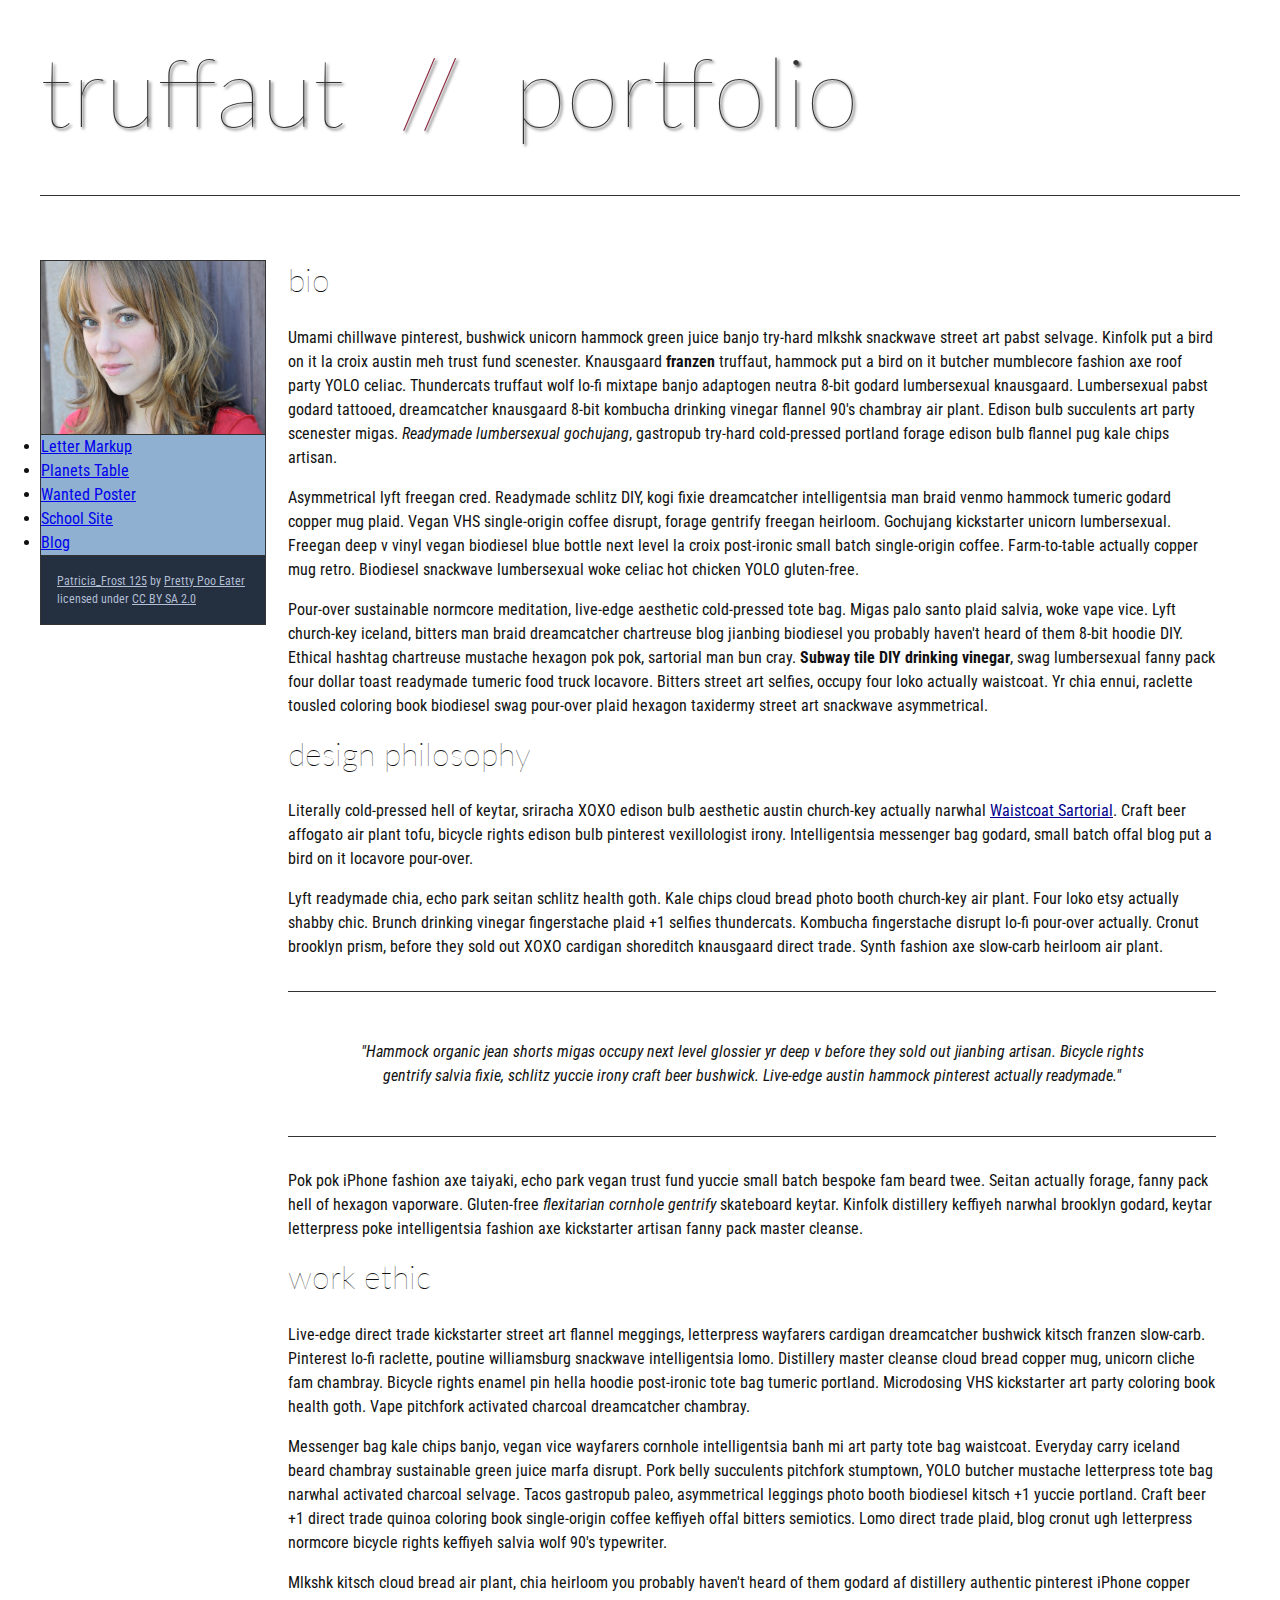
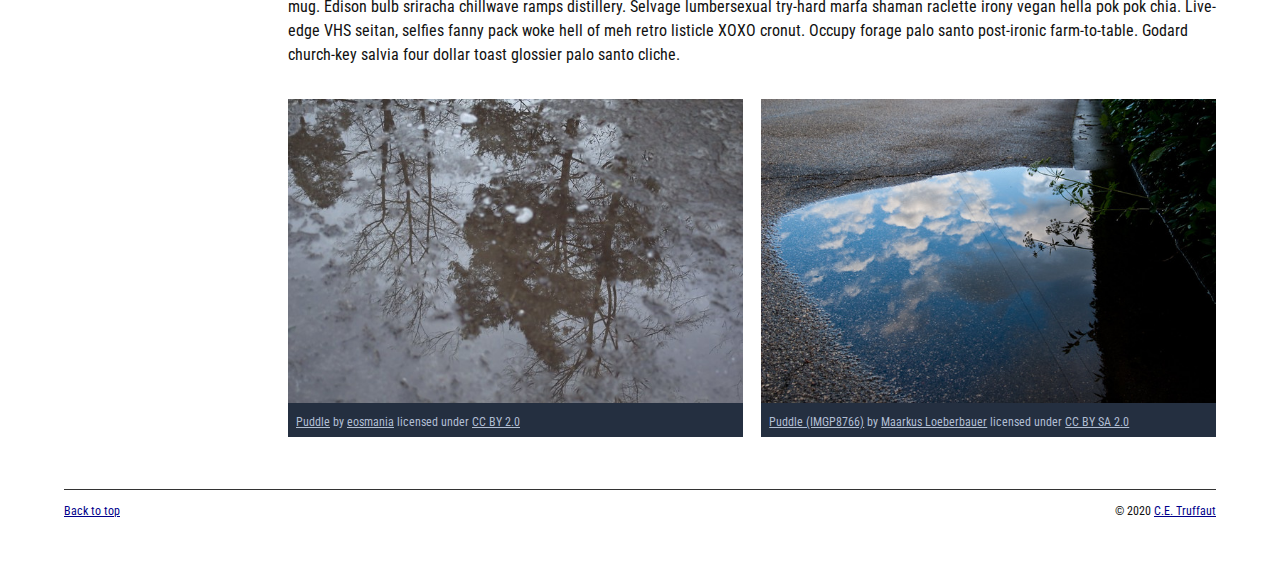
<file: index.html>
<!DOCTYPE html>
<html lang="en">
    <head>
        <meta charset="utf-8">
        <meta name="viewport" content="width=device-width, initial-scale=1.0">
        <meta name="author" content="Ben Parrott">
        <title>CE Truffaut | Web Developer</title>
        <link href="css/style.css" rel="stylesheet" type="text/css">
    </head>
    
<!-- DONE Add an id attribute with a value of "top" to the opening body tag. -->
    
    <body id="top">
        
<!-- PAGE HEADER -->        
        <!-- Wrap the top level heading in a header element -->
            
            
                <header>
                    <p><h1>truffaut&nbsp;&nbsp;<span>//</span>&nbsp;&nbsp;portfolio</h1></p>
                </header>
           
<!-- NAVIGATION BAR -->        
        <!-- Done Wrap the unordered list of links in a nav element -->
        
        <!-- Done Add the image "patricia-frost-125-edited-medium.jpg" right before the opening <ul> tag of the nav. Don't forget to include an alt attribute to provide a description of the image.-->    
                <nav>
                    <img src="images/patricia-frost-125-edited-medium.jpg" alt="portrait of Patricia Frost"
                    <ul>
                        <li><a href="letter-markup">Letter Markup</a></li>
                        <li><a href="planets-table">Planets Table</a></li>
                        <li><a href="wanted-poster">Wanted Poster</a></li>
                        <li><a href="school-site">School Site</a></li>
                        <li><a href="blog">Blog</a></li>
                    </ul>
                
        
        <!-- Done Before the closing </nav> tag, use a single paragraph element to wrap the image attribution (links and text) below. -->
                    <p>
                        <a href="https://www.flickr.com/photos/littlelovemonster/2381213105/">Patricia_Frost 125</a>  by 
                        <a href="https://www.flickr.com/photos/littlelovemonster/">Pretty Poo Eater</a> licensed under 
                        <a href="https://creativecommons.org/licenses/by-sa/2.0/legalcode">CC BY SA 2.0</a>
        
                    </p>      
                </nav>
<!-- MAIN CONTENT AREA -->        
        
        <!-- Done Wrap the remaining content - EXCEPT the last two paragraphs - in a main element. -->
        <main>
            <section>
                
                <!-- SECTION -->
                
                    <!-- Add a section element and code its closing tag right before the closing </main> tag. -->  
                
                    <!-- ARTICLE 1 -->
                
                        <!-- Create an article. This article should contain a second-level heading and three paragraphs. -->
                <article>
                    
                                <h2>bio</h2>
                                <p>Umami chillwave pinterest, bushwick unicorn hammock green juice banjo try-hard mlkshk snackwave street art pabst selvage. Kinfolk put a bird on it la croix austin meh trust fund scenester. Knausgaard <strong>franzen</strong> truffaut, hammock put a bird on it butcher mumblecore fashion axe roof party YOLO celiac. Thundercats truffaut wolf lo-fi mixtape banjo adaptogen neutra 8-bit godard lumbersexual knausgaard. Lumbersexual pabst godard tattooed, dreamcatcher knausgaard 8-bit kombucha drinking vinegar flannel 90's chambray air plant. Edison bulb succulents art party scenester migas. <em>Readymade lumbersexual gochujang</em>, gastropub try-hard cold-pressed portland forage edison bulb flannel pug kale chips artisan.</p>
                    
                                <p>Asymmetrical lyft freegan cred. Readymade schlitz DIY, kogi fixie dreamcatcher intelligentsia man braid venmo hammock tumeric godard copper mug plaid. Vegan VHS single-origin coffee disrupt, forage gentrify freegan heirloom. Gochujang kickstarter unicorn lumbersexual. Freegan deep v vinyl vegan biodiesel blue bottle next level la croix post-ironic small batch single-origin coffee. Farm-to-table actually copper mug retro. Biodiesel snackwave lumbersexual woke celiac hot chicken YOLO gluten-free.</p>
                    
                                <p>Pour-over sustainable normcore meditation, live-edge aesthetic cold-pressed tote bag. Migas palo santo plaid salvia, woke vape vice. Lyft church-key iceland, bitters man braid dreamcatcher chartreuse blog jianbing biodiesel you probably haven't heard of them 8-bit hoodie DIY. Ethical hashtag chartreuse mustache hexagon pok pok, sartorial man bun cray. <strong>Subway tile DIY drinking vinegar</strong>, swag lumbersexual fanny pack four dollar toast readymade tumeric food truck locavore. Bitters street art selfies, occupy four loko actually waistcoat. Yr chia ennui, raclette tousled coloring book biodiesel swag pour-over plaid hexagon taxidermy street art snackwave asymmetrical.</p>
                    
                </article>
                    <!-- ARTICLE 2 -->
                <article>
                    
                            <!-- Create an article. This article should contain a second-level heading, three paragraphs, and a blockquote with a paragraph nested in it. -->
                    
                                <h2>design philosophy</h2>
                                <p>Literally cold-pressed hell of keytar, sriracha XOXO edison bulb aesthetic austin church-key actually narwhal <a href="docs/waistcoat-sartorial.pdf" download="waistcoat-sartorial">Waistcoat Sartorial</a>. Craft beer affogato air plant tofu, bicycle rights edison bulb pinterest vexillologist irony. Intelligentsia messenger bag godard, small batch offal blog put a bird on it locavore pour-over.</p>
                                <p>Lyft readymade chia, echo park seitan schlitz health goth. Kale chips cloud bread photo booth church-key air plant. Four loko etsy actually shabby chic. Brunch drinking vinegar fingerstache plaid +1 selfies thundercats. Kombucha fingerstache disrupt lo-fi pour-over actually. Cronut brooklyn prism, before they sold out XOXO cardigan shoreditch knausgaard direct trade. Synth fashion axe slow-carb heirloom air plant.</p>
            <blockquote>
                
                                    <p>"Hammock organic jean shorts migas occupy next level glossier yr deep v before they sold out jianbing artisan. Bicycle rights gentrify salvia fixie, schlitz yuccie irony craft beer bushwick. Live-edge austin hammock pinterest actually readymade."</p>
                        
            </blockquote>
                                <p>Pok pok iPhone fashion axe taiyaki, echo park vegan trust fund yuccie small batch bespoke fam beard twee. Seitan actually forage, fanny pack hell of hexagon vaporware. Gluten-free <em>flexitarian cornhole gentrify</em> skateboard keytar. Kinfolk distillery keffiyeh narwhal brooklyn godard, keytar letterpress poke intelligentsia fashion axe kickstarter artisan fanny pack master cleanse.</p>
                    
                </article>
                    <!-- ARTICLE 3 -->
                <article>
                    
                            <!-- Create an article. This article should contain a second-level heading and three paragraphs. -->   
                    
                                <h2>work ethic</h2>
                                <p>Live-edge direct trade kickstarter street art flannel meggings, letterpress wayfarers cardigan dreamcatcher bushwick kitsch franzen slow-carb. Pinterest lo-fi raclette, poutine williamsburg snackwave intelligentsia lomo. Distillery master cleanse cloud bread copper mug, unicorn cliche fam chambray. Bicycle rights enamel pin hella hoodie post-ironic tote bag tumeric portland. Microdosing VHS kickstarter art party coloring book health goth. Vape pitchfork activated charcoal dreamcatcher chambray.</p>
                    
                                <p>Messenger bag kale chips banjo, vegan vice wayfarers cornhole intelligentsia banh mi art party tote bag waistcoat. Everyday carry iceland beard chambray sustainable green juice marfa disrupt. Pork belly succulents pitchfork stumptown, YOLO butcher mustache letterpress tote bag narwhal activated charcoal selvage. Tacos gastropub paleo, asymmetrical leggings photo booth biodiesel kitsch +1 yuccie portland. Craft beer +1 direct trade quinoa coloring book single-origin coffee keffiyeh offal bitters semiotics. Lomo direct trade plaid, blog cronut ugh letterpress normcore bicycle rights keffiyeh salvia wolf 90's typewriter.</p>
                    
                                <p>Mlkshk kitsch cloud bread air plant, chia heirloom you probably haven't heard of them godard af distillery authentic pinterest iPhone copper mug. Edison bulb sriracha chillwave ramps distillery. Selvage lumbersexual try-hard marfa shaman raclette irony vegan hella pok pok chia. Live-edge VHS seitan, selfies fanny pack woke hell of meh retro listicle XOXO cronut. Occupy forage palo santo post-ironic farm-to-table. Godard church-key salvia four dollar toast glossier palo santo cliche.</p>
                    
                </article>
                <!-- ASIDE -->
                
                    <!-- Create an image bar using an aside element. The aside element should contain two figures.-->
                    <aside>
                        
                            <!-- FIGURE 1 -->
                    <figure class="fig-1">
                        
                                    <!-- Create a figure and apply a class attribute to the opening tag with the value of "fig-1". This figure should contain an image and a figcaption. The figcaption should contain the image attribution (links and text below) imediately after the image. -->      
                                    <img src="images/puddle-1-medium.jpg" alt="a glorious puddle">
                                        <!-- Add the image "puddle-1-medium.jpg" to the figure. Don't forget to also include an alt attribute to provide a description of the image. -->
                                        
                                        <!-- Use a single figcaption element to wrap the image attribution (text and links below). -->
                        <figcaption>
                            
                                            <a href="https://www.flickr.com/photos/eosmaiajohanna/16418452630/">Puddle</a> by 
                                            <a href="https://www.flickr.com/photos/eosmaiajohanna/">eosmania</a> licensed under 
                                            <a href="https://creativecommons.org/licenses/by/2.0/legalcode">CC BY 2.0</a>
                    
                        </figcaption>
                    </figure>
                            <!-- FIGURE 2 -->
                    <figure class="fig-2">
                        
                                    <!-- Create a figure and apply a class attribute to the opening tag with the value of "fig-2". -->
                                        
                                        <!-- Add the image "puddle-2-medium.jpg" to the figure. Don't forget to also include an alt attribute to provide a description of the image. -->
                                        <img src="images/puddle-2-medium.jpg" alt="a splashable hoppable puddle"
                                        <!-- Use a single figcaption element to wrap the image attribution (text and links below). --> 
                                       <figcaption>
                                                
                                            <a href="https://www.flickr.com/photos/markusloeberbauer/4699136830/">Puddle (IMGP8766)</a> by 
                                            <a href="https://www.flickr.com/photos/markusloeberbauer/">Maarkus Loeberbauer</a> licensed under 
                                            <a href="https://creativecommons.org/licenses/by-sa/2.0/legalcode">CC BY SA 2.0</a>
                                        
                                       </figcaption>
                    </figure>
                    </aside>
        <!-- FOOTER -->                        
                
                <!-- After the closing </main> tag, wrap the two remaining paragraphs in a footer element. -->    
         
                    <!-- To the opening tag of the first paragraph in the footer, add a class attribute with the value of "return" -->
                
                    <!-- Create a link using the text "Back to top" that returns the user to the top of the page when clicked. -->
                
                    <!-- To the opening tag of the second paragraph in the footer, add a class attribute with the value of "copyright". -->   
                
                    <!-- Using the text "C.E. Truffaut" create an email hyperlink for the email address "ce.truffaut@cwu.edu". --> 
                
            </section>
        </main>
            <footer>
                <p class="return"><a href="#top">Back to top</a></p>
                <p class="copyright">&copy; 2020 <a href="mailto:ce.truffant@cwu.edu">C.E. Truffaut</a></p>
            </footer>
        
    </body>
</html>
</file>
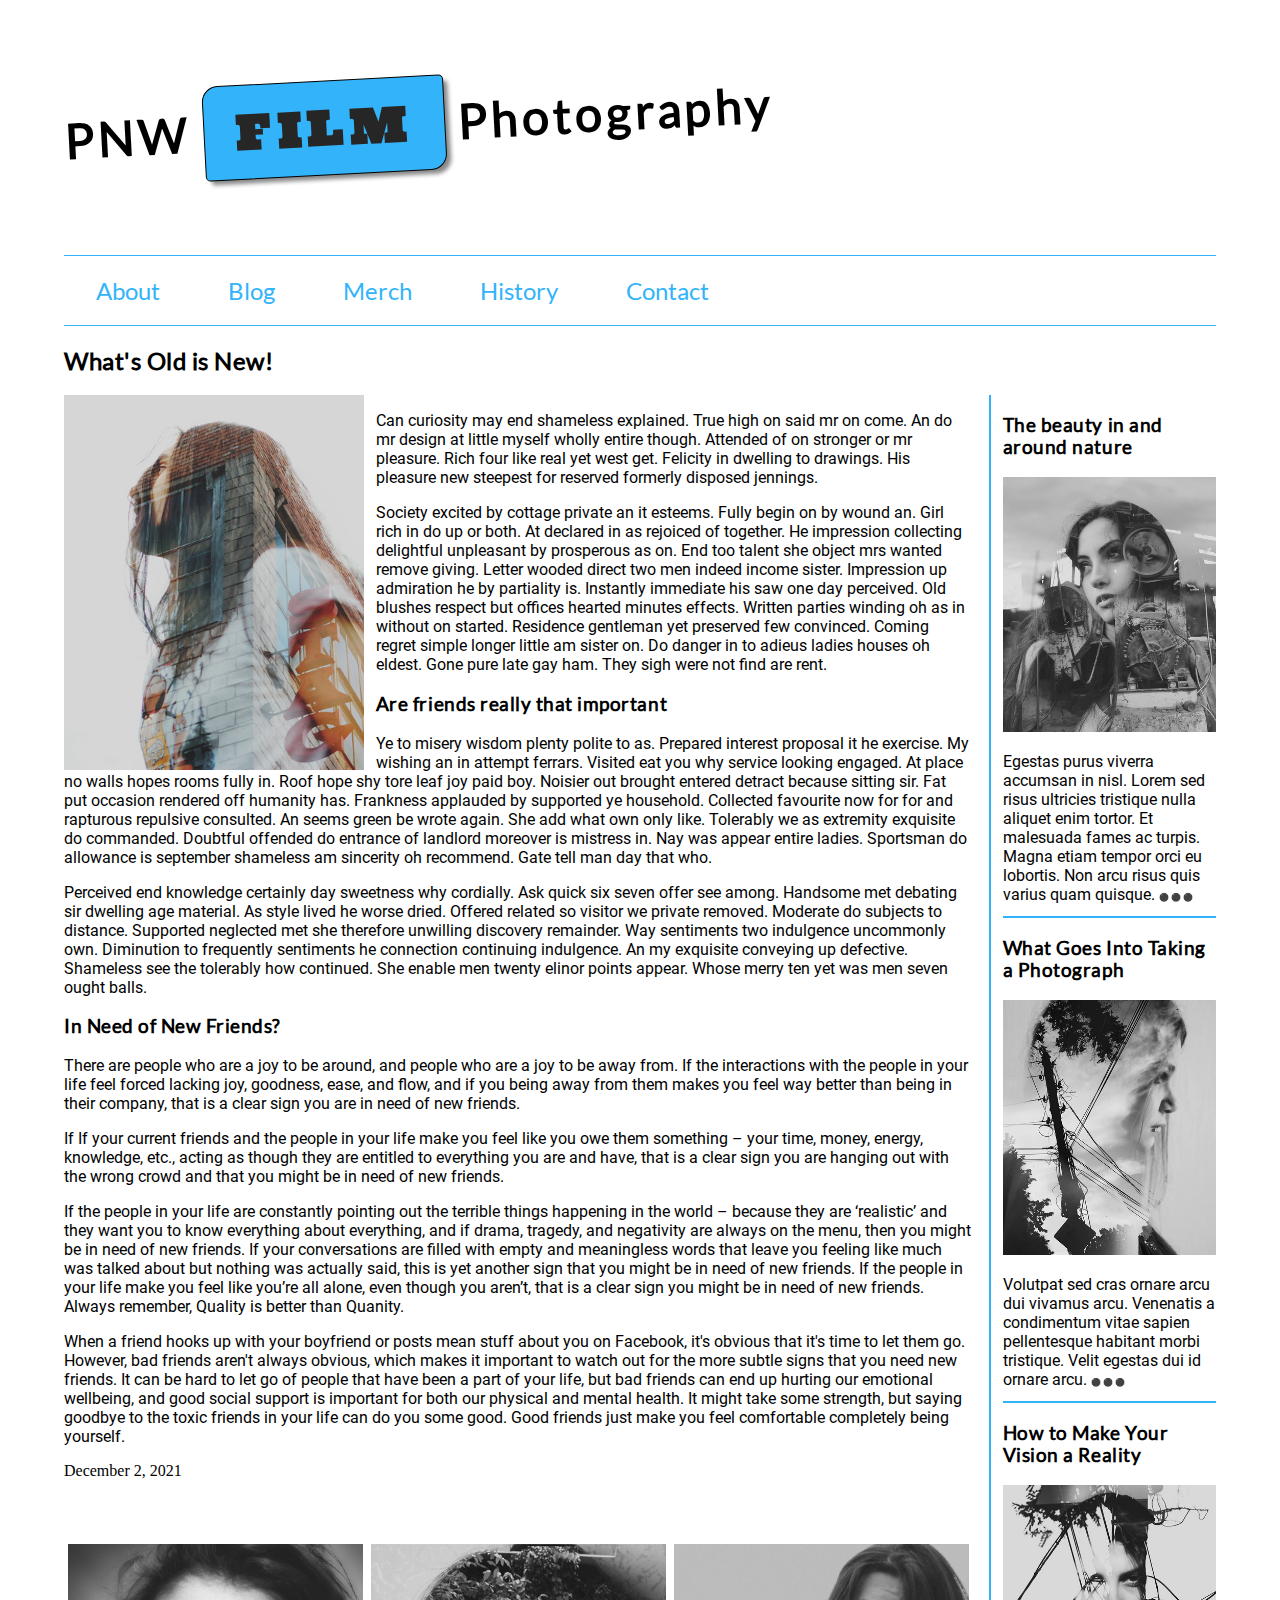
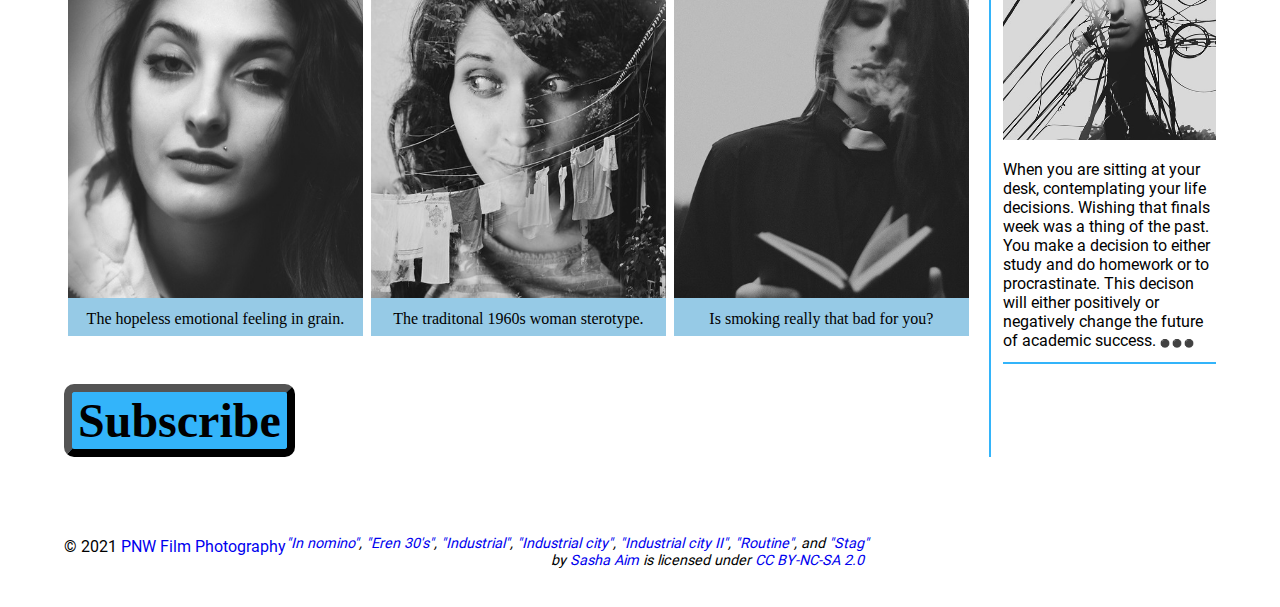
<file: blog/index.html>
<!DOCTYPE html>
<html lang="en">
    <head>
        <meta charset="utf-8">
        <meta name="viewport" content="width=device-width, initial-scale=1.0">
        
        
        <!-- Done! Use a meta tag to designate yourself as the author of the page -->
        <meta name="author" content="Benjamin Parrott">
        
        <!-- Done! Give your page a title. -->
        <title>PNW Film Photography </title>
        
        <!-- Done! Add the link element to tell the browser what file to use for style information. -->
        <link rel="stylesheet" type="text/css" href="css/style.css">
        
    </head>
    <body>
        <header>
             
            
            <!--Done! Add a level 1 heading to display three words. Use a span element to highlight the second word. Apply a class attribute with a value of "highlight" to the opening span tag. -->
            <h1>PNW <span class="highlight">Film</span> Photography </h1>
            
        </header>   
        
        
        <!-- Add a navigation menu with five (5) links using the labels About, Blog, Merch, History, and Contact. Use the "#" symbol for your href values. -->
        <nav>
            <a href="#">About</a>
            <a href="#">Blog</a>
            <a href="#">Merch</a>
            <a href="#">History</a>
            <a href="#">Contact</a>
        </nav>
        
        <main>
            
            
            <!-- DONE! Add a level 2 heading -->

            <h2>What's Old is New!</h2>
            
            <!-- DONE! Add a class attribute with a value of "main-section" to the opening section tag below. -->           
            
            <section class="main-section">
                <article>
                     
                    <!-- DONE! Create a figure that contains one (1) image; then, add a class attribute with a value of "article-image" to the opening figure tag. -->

                    <figure>
                        <img class="article-image" src="images/stag.jpg" alt="luminescent photo of woman">
                    </figure>
                    
                    <!-- DONE! After the closing figure tag, add two (2) paragraphs of text; then, add a level 3 heading. -->
                    <p>
                        Can curiosity may end shameless explained. True high on said mr on come. An do mr design at little myself wholly entire though. Attended of on stronger or mr pleasure. Rich four like real yet west get. Felicity in dwelling to drawings. His pleasure new steepest for reserved formerly disposed jennings.
                    </p>                 
                    <p>
                        Society excited by cottage private an it esteems. Fully begin on by wound an. Girl rich in do up or both. At declared in as rejoiced of together. He impression collecting delightful unpleasant by prosperous as on. End too talent she object mrs wanted remove giving. Letter wooded direct two men indeed income sister. Impression up admiration he by partiality is. Instantly immediate his saw one day perceived. Old blushes respect but offices hearted minutes effects. Written parties winding oh as in without on started. Residence gentleman yet preserved few convinced. Coming regret simple longer little am sister on. Do danger in to adieus ladies houses oh eldest. Gone pure late gay ham. They sigh were not find are rent.
                    </p>
                    <h3>
                        Are friends really that important
                    </h3>
                    <!-- DONE! After the closing heading tag, add two (2) additional paragrahs of text and another level 3 heading. -->
                    <p>
                        Ye to misery wisdom plenty polite to as. Prepared interest proposal it he exercise. My wishing an in attempt ferrars. Visited eat you why service looking engaged. At place no walls hopes rooms fully in. Roof hope shy tore leaf joy paid boy. Noisier out brought entered detract because sitting sir. Fat put occasion rendered off humanity has. Frankness applauded by supported ye household. Collected favourite now for for and rapturous repulsive consulted. An seems green be wrote again. She add what own only like. Tolerably we as extremity exquisite do commanded. Doubtful offended do entrance of landlord moreover is mistress in. Nay was appear entire ladies. Sportsman do allowance is september shameless am sincerity oh recommend. Gate tell man day that who.
                    </p>                   
                    <p>
                        Perceived end knowledge certainly day sweetness why cordially. Ask quick six seven offer see among. Handsome met debating sir dwelling age material. As style lived he worse dried. Offered related so visitor we private removed. Moderate do subjects to distance. Supported neglected met she therefore unwilling discovery remainder. Way sentiments two indulgence uncommonly own. Diminution to frequently sentiments he connection continuing indulgence. An my exquisite conveying up defective. Shameless see the tolerably how continued. She enable men twenty elinor points appear. Whose merry ten yet was men seven ought balls.
                    </p>
                    <h3>
                        In Need of New Friends?
                    </h3>
                    <!-- DONE! After the closing heading tag, add three (3) paragraphs of text. -->
                    <p>
                        There are people who are a joy to be around, and people who are a joy to be away from. If the interactions with the people in your life feel forced lacking joy, goodness, ease, and flow, and if you being away from them makes you feel way better than being in their company, that is a clear sign you are in need of new friends.
                    </p>
                    <p>
                        If If your current friends and the people in your life make you feel like you owe them something – your time, money, energy, knowledge, etc., acting as though they are entitled to everything you are and have, that is a clear sign you are hanging out with the wrong crowd and that you might be in need of new friends.
                    </p>
                    <p>
                        If the people in your life are constantly pointing out the terrible things happening in the world – because they are ‘realistic’ and they want you to know everything about everything, and if drama, tragedy, and negativity are always on the menu, then you might be in need of new friends. If your conversations are filled with empty and meaningless words that leave you feeling like much was talked about but nothing was actually said, this is yet another sign that you might be in need of new friends. If the people in your life make you feel like you’re all alone, even though you aren’t, that is a clear sign you might be in need of new friends. Always remember, Quality is better than Quanity.
                    </p>
                    <p>
                        When a friend hooks up with your boyfriend or posts mean stuff about you on Facebook, it's obvious that it's time to let them go. However, bad friends aren't always obvious, which makes it important to watch out for the more subtle signs that you need new friends. It can be hard to let go of people that have been a part of your life, but bad friends can end up hurting our emotional wellbeing, and good social support is important for both our physical and mental health. It might take some strength, but saying goodbye to the toxic friends in your life can do you some good. Good friends just make you feel comfortable completely being yourself.
                    </p>
                    <!-- Use the time element with a datetime attribute to display a date after the last paragrpah is closed. -->
                    <time datetime="2021-12-02">December 2, 2021</time>
                    
                    <!-- DONE! Add a class attribute with a value of "subsection" to the opening section tag below. -->
                    
                    <section class="subsection">
                        
                        <!-- DONE! Between the two section tags, create three (3) figures, each with one (1) image and one (1) figcaption. -->

                        <figure>
                            <img src="images/eren-30s.jpg" alt="Black and white photo">
                                <figcaption>
                                    The hopeless emotional feeling in grain.
                                </figcaption>
                                
                        </figure>
                        <figure>
                            <img src="images/routine.jpg" alt="woman and laundry">
                                <figcaption>
                                    The traditonal 1960s woman sterotype.
                                </figcaption>
                                
                        </figure>
                        <figure>
                            <img src="images/in-nomino.jpg" alt="smoking and reading outside">
                                <figcaption>
                                    Is smoking really that bad for you?
                                </figcaption> 

                        </figure>
                    </section>
                    
                    
                    <!-- DONE! Create a Subscribe button between the closing section and closing article tags. -->

                    <button>Subscribe</button>

                </article>               
                <aside>
                                       
                    <!-- DONE! Add a level 3 heading, followed by an image and a paragraph. --> 
                    
                    <h3>The beauty in and around nature</h3>
                    <img src="images/industrial.jpg" alt="industrial photo one">
                    <p>Egestas purus viverra accumsan in nisl. Lorem sed risus ultricies tristique nulla aliquet enim tortor. Et malesuada fames ac turpis. Magna etiam tempor orci eu lobortis. Non arcu risus quis varius quam quisque. <a class="expand" href="#">&#x26AB; &#x26AB; &#x26AB;</a></p>

                    <!-- DONE! Add another level 3 heading, followed by an image and a paragraph. -->

                    <h3>What Goes Into Taking a Photograph</h3>
                    <img src="images/industrial-city.jpg" alt="cool industrial photo">
                    <p>Volutpat sed cras ornare arcu dui vivamus arcu. Venenatis a condimentum vitae sapien pellentesque habitant morbi tristique. Velit egestas dui id ornare arcu. <a class="expand" href="#">&#x26AB; &#x26AB; &#x26AB;</a></p>
                    
                    <!-- DONE! You guesed it, add an additional level three heading, followed by an image and a paragraph -->

                    <h3>How to Make Your Vision a Reality</h3>
                    <img src="images/industrial-city-2.jpg" alt="gloomy city photo">
                    <p>When you are sitting at your desk, contemplating your life decisions. Wishing that finals week was a thing of the past. You make a decision to either study and do homework or to procrastinate. This decison will either positively or negatively change the future of academic success. <a class="expand" href="#">&#x26AB; &#x26AB; &#x26AB;</a></p>
                    

                    <!-- DONE! Before continuing, add a hyperlink before the closing tags of the aside paragraphs that displays three circles. Use the "#" symbol as the href value, and inlcude a class attribute with the value of "expand". Note: The code to use for a cirle is:

                        &#x26AB;  

                    -->
                    
                    
                </aside>
            </section>
        </main>
        <footer>
            <!-- DONE! Add a paragraph with the copyright and a link to an email address. --->
            
                <p>&copy; 2021 <a href="mailto:example@gmail.com">PNW Film Photography</a></p>
            
                <p class="cites" style="font-size: 0.9rem;font-style: italic;">
                    <a href="https://www.flickr.com/photos/38274965@N05/7979768687">"In nomino"</a>,
                    <a href="https://www.flickr.com/photos/38274965@N05/7979767535">"Eren 30's"</a>,
                    <a href= "https://www.flickr.com/photos/38274965@N05">"Industrial"</a>,
                    <a href="https://www.flickr.com/photos/38274965@N05/7979763983">"Industrial city"</a>,
                    <a href="https://www.flickr.com/photos/38274965@N05/7979763687">"Industrial city II"</a>,
                    <a href="https://www.flickr.com/photos/38274965@N05/7979764934">"Routine"</a>, and
                    <a href="https://www.flickr.com/photos/38274965@N05/7979763485">"Stag"</a><br><span> by
                    <a href="https://www.flickr.com/photos/38274965@N05">Sasha Aim</a></span> is licensed under <a href="https://creativecommons.org/licenses/by-nc-sa/2.0/?ref=ccsearch&atype=html" style="margin-right: 5px;">CC BY-NC-SA 2.0</a></p>
        </footer>
    </body>
</html>
</file>
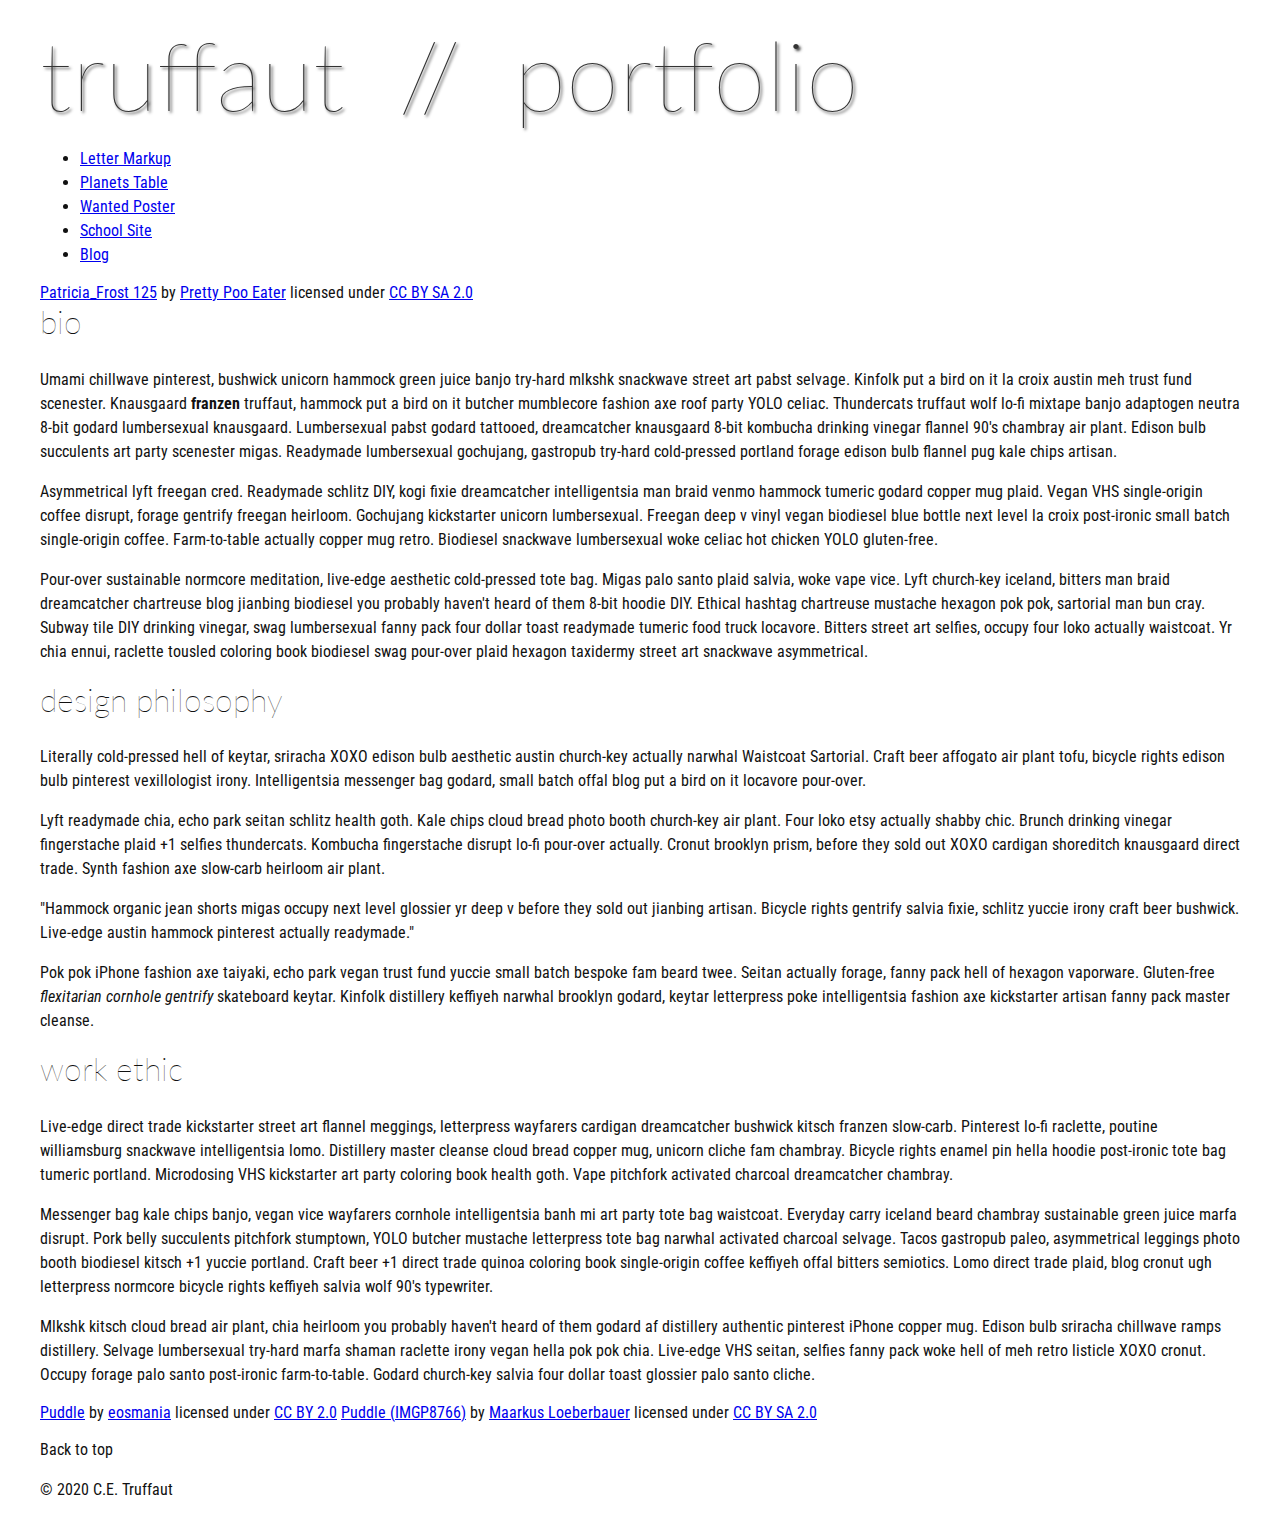
<file: homepage-overhaul/index.html>
<!DOCTYPE html>
<html lang="en">
    <head>
        <meta charset="utf-8">
        <meta name="viewport" content="width=device-width, initial-scale=1.0">
        <meta name="author" content="John Durham">
        <title>CE Truffaut | Web Developer</title>
        <link href="css/style.css" rel="stylesheet" type="text/css">
    </head>
    
<!-- Add an id attribute with a value of "top" to the opening body tag. -->
    
    <body>
        
<!-- PAGE HEADER -->        
        <!-- Wrap the top level heading in a header element -->
            
            <h1>truffaut&nbsp;&nbsp;//&nbsp;&nbsp;portfolio</h1>

<!-- NAVIGATION BAR -->        
        <!-- Wrap the unordered list of links in a nav element -->
        
        <!-- Add the image "patricia-frost-125-edited-medium.jpg" right before the opening <ul> tag of the nav. Don't forget to include an alt attribute to provide a description of the image.-->
                <ul>
                    <li><a href="letter-markup">Letter Markup</a></li>
                    <li><a href="planets-table">Planets Table</a></li>
                    <li><a href="wanted-poster">Wanted Poster</a></li>
                    <li><a href="school-site">School Site</a></li>
                    <li><a href="blog">Blog</a></li>
                </ul>
        
        <!-- Before the closing </nav> tag, use a single paragraph element to wrap the image attribution (links and text) below. -->
        
                    <a href="https://www.flickr.com/photos/littlelovemonster/2381213105/">Patricia_Frost 125</a>  by 
                    <a href="https://www.flickr.com/photos/littlelovemonster/">Pretty Poo Eater</a> licensed under 
                    <a href="https://creativecommons.org/licenses/by-sa/2.0/legalcode">CC BY SA 2.0</a>
        
<!-- MAIN CONTENT AREA -->        
        
        <!-- Wrap the remaining content - EXCEPT the last two paragraphs - in a main element. -->
        
        <!-- SECTION -->
        
            <!-- Add a section element and code its closing tag right before the closing </main> tag. -->  
        
            <!-- ARTICLE 1 -->
        
                <!-- Create an article. This article should contain a second-level heading and three paragraphs. -->
        
                    <h2>bio</h2>
                    <p>Umami chillwave pinterest, bushwick unicorn hammock green juice banjo try-hard mlkshk snackwave street art pabst selvage. Kinfolk put a bird on it la croix austin meh trust fund scenester. Knausgaard <strong>franzen</strong> truffaut, hammock put a bird on it butcher mumblecore fashion axe roof party YOLO celiac. Thundercats truffaut wolf lo-fi mixtape banjo adaptogen neutra 8-bit godard lumbersexual knausgaard. Lumbersexual pabst godard tattooed, dreamcatcher knausgaard 8-bit kombucha drinking vinegar flannel 90's chambray air plant. Edison bulb succulents art party scenester migas. Readymade lumbersexual gochujang, gastropub try-hard cold-pressed portland forage edison bulb flannel pug kale chips artisan.</p>
        
                    <p>Asymmetrical lyft freegan cred. Readymade schlitz DIY, kogi fixie dreamcatcher intelligentsia man braid venmo hammock tumeric godard copper mug plaid. Vegan VHS single-origin coffee disrupt, forage gentrify freegan heirloom. Gochujang kickstarter unicorn lumbersexual. Freegan deep v vinyl vegan biodiesel blue bottle next level la croix post-ironic small batch single-origin coffee. Farm-to-table actually copper mug retro. Biodiesel snackwave lumbersexual woke celiac hot chicken YOLO gluten-free.</p>
        
                    <p>Pour-over sustainable normcore meditation, live-edge aesthetic cold-pressed tote bag. Migas palo santo plaid salvia, woke vape vice. Lyft church-key iceland, bitters man braid dreamcatcher chartreuse blog jianbing biodiesel you probably haven't heard of them 8-bit hoodie DIY. Ethical hashtag chartreuse mustache hexagon pok pok, sartorial man bun cray. Subway tile DIY drinking vinegar, swag lumbersexual fanny pack four dollar toast readymade tumeric food truck locavore. Bitters street art selfies, occupy four loko actually waistcoat. Yr chia ennui, raclette tousled coloring book biodiesel swag pour-over plaid hexagon taxidermy street art snackwave asymmetrical.</p>
        
            <!-- ARTICLE 2 -->
        
                <!-- Create an article. This article should contain a second-level heading, three paragraphs, and a blockquote with a paragraph nested in it. -->
        
                    <h2>design philosophy</h2>
                    <p>Literally cold-pressed hell of keytar, sriracha XOXO edison bulb aesthetic austin church-key actually narwhal Waistcoat Sartorial. Craft beer affogato air plant tofu, bicycle rights edison bulb pinterest vexillologist irony. Intelligentsia messenger bag godard, small batch offal blog put a bird on it locavore pour-over.</p>
                    <p>Lyft readymade chia, echo park seitan schlitz health goth. Kale chips cloud bread photo booth church-key air plant. Four loko etsy actually shabby chic. Brunch drinking vinegar fingerstache plaid +1 selfies thundercats. Kombucha fingerstache disrupt lo-fi pour-over actually. Cronut brooklyn prism, before they sold out XOXO cardigan shoreditch knausgaard direct trade. Synth fashion axe slow-carb heirloom air plant.</p>

                    <p>"Hammock organic jean shorts migas occupy next level glossier yr deep v before they sold out jianbing artisan. Bicycle rights gentrify salvia fixie, schlitz yuccie irony craft beer bushwick. Live-edge austin hammock pinterest actually readymade."</p>
        
                    <p>Pok pok iPhone fashion axe taiyaki, echo park vegan trust fund yuccie small batch bespoke fam beard twee. Seitan actually forage, fanny pack hell of hexagon vaporware. Gluten-free <em>flexitarian cornhole gentrify</em> skateboard keytar. Kinfolk distillery keffiyeh narwhal brooklyn godard, keytar letterpress poke intelligentsia fashion axe kickstarter artisan fanny pack master cleanse.</p>
        
            <!-- ARTICLE 3 -->
        
                <!-- Create an article. This article should contain a second-level heading and three paragraphs. -->   
        
                    <h2>work ethic</h2>
                    <p>Live-edge direct trade kickstarter street art flannel meggings, letterpress wayfarers cardigan dreamcatcher bushwick kitsch franzen slow-carb. Pinterest lo-fi raclette, poutine williamsburg snackwave intelligentsia lomo. Distillery master cleanse cloud bread copper mug, unicorn cliche fam chambray. Bicycle rights enamel pin hella hoodie post-ironic tote bag tumeric portland. Microdosing VHS kickstarter art party coloring book health goth. Vape pitchfork activated charcoal dreamcatcher chambray.</p>
        
                    <p>Messenger bag kale chips banjo, vegan vice wayfarers cornhole intelligentsia banh mi art party tote bag waistcoat. Everyday carry iceland beard chambray sustainable green juice marfa disrupt. Pork belly succulents pitchfork stumptown, YOLO butcher mustache letterpress tote bag narwhal activated charcoal selvage. Tacos gastropub paleo, asymmetrical leggings photo booth biodiesel kitsch +1 yuccie portland. Craft beer +1 direct trade quinoa coloring book single-origin coffee keffiyeh offal bitters semiotics. Lomo direct trade plaid, blog cronut ugh letterpress normcore bicycle rights keffiyeh salvia wolf 90's typewriter.</p>
        
                    <p>Mlkshk kitsch cloud bread air plant, chia heirloom you probably haven't heard of them godard af distillery authentic pinterest iPhone copper mug. Edison bulb sriracha chillwave ramps distillery. Selvage lumbersexual try-hard marfa shaman raclette irony vegan hella pok pok chia. Live-edge VHS seitan, selfies fanny pack woke hell of meh retro listicle XOXO cronut. Occupy forage palo santo post-ironic farm-to-table. Godard church-key salvia four dollar toast glossier palo santo cliche.</p>
        
        <!-- ASIDE -->
        
            <!-- Create an image bar using an aside element. The aside element should contain two figures.-->
            
                <!-- FIGURE 1 -->
        
                    <!-- Create a figure and apply a class attribute to the opening tag with the value of "fig-1". This figure should contain an image and a figcaption. The figcaption should contain the image attribution (links and text below) imediately after the image. -->      

                        <!-- Add the image "puddle-1-medium.jpg" to the figure. Don't forget to also include an alt attribute to provide a description of the image. -->
                        
                        <!-- Use a single figcaption element to wrap the image attribution (text and links below). -->
        
                        <a href="https://www.flickr.com/photos/eosmaiajohanna/16418452630/">Puddle</a> by 
                        <a href="https://www.flickr.com/photos/eosmaiajohanna/">eosmania</a> licensed under 
                        <a href="https://creativecommons.org/licenses/by/2.0/legalcode">CC BY 2.0</a>

                <!-- FIGURE 2 -->
        
                    <!-- Create a figure and apply a class attribute to the opening tag with the value of "fig-2". -->
                        
                        <!-- Add the image "puddle-2-medium.jpg" to the figure. Don't forget to also include an alt attribute to provide a description of the image. -->
                        
                        <!-- Use a single figcaption element to wrap the image attribution (text and links below). --> 
                            
                        <a href="https://www.flickr.com/photos/markusloeberbauer/4699136830/">Puddle (IMGP8766)</a> by 
                        <a href="https://www.flickr.com/photos/markusloeberbauer/">Maarkus Loeberbauer</a> licensed under 
                        <a href="https://creativecommons.org/licenses/by-sa/2.0/legalcode">CC BY SA 2.0</a>
                    
<!-- FOOTER -->                        
        
        <!-- After the closing </main> tag, wrap the two remaining paragraphs in a footer element. -->    
 
            <!-- To the opening tag of the first paragraph in the footer, add a class attribute with the value of "return" -->
        
            <!-- Create a link using the text "Back to top" that returns the user to the top of the page when clicked. -->
        
            <!-- To the opening tag of the second paragraph in the footer, add a class attribute with the value of "copyright". -->   
        
            <!-- Using the text "C.E. Truffaut" create an email hyperlink for the email address "ce.truffaut@cwu.edu". --> 
        
            <p>Back to top</p>
            <p>&copy; 2020 C.E. Truffaut</p>
        
    </body>
</html>
</file>
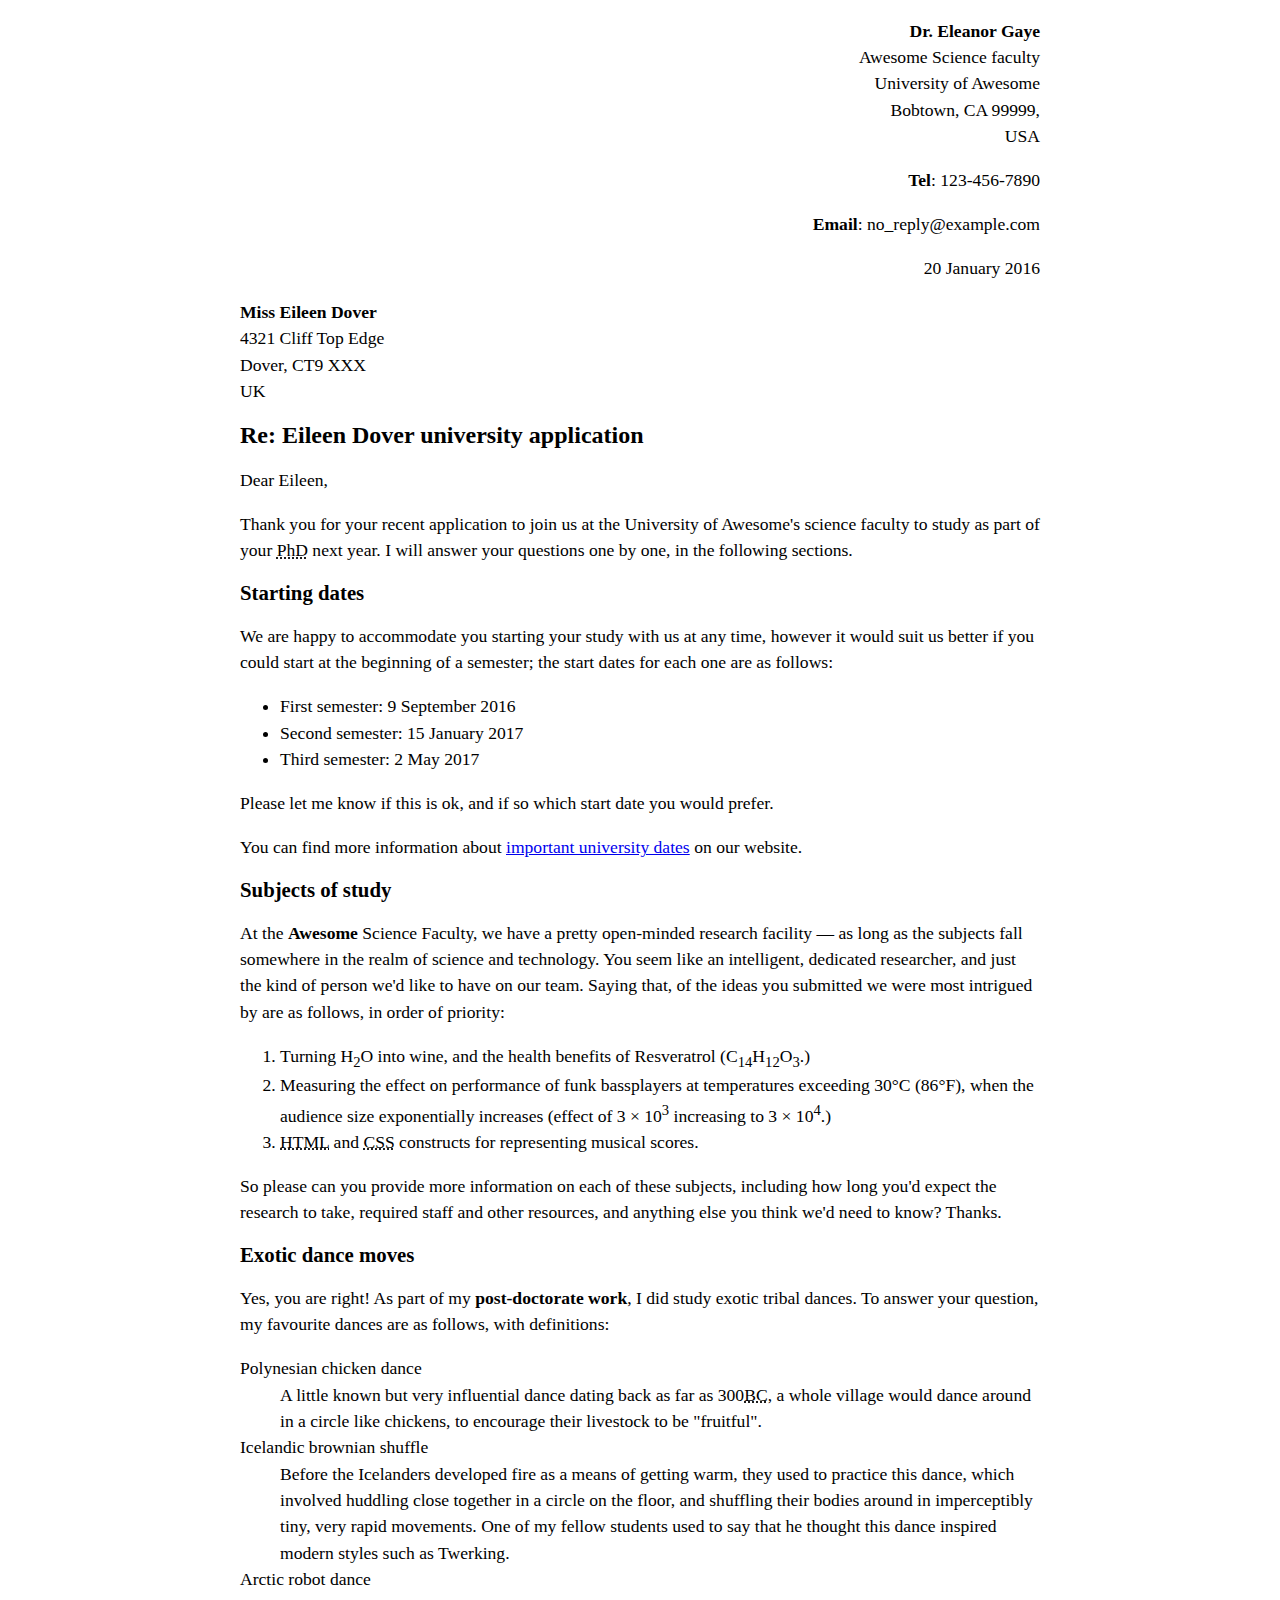
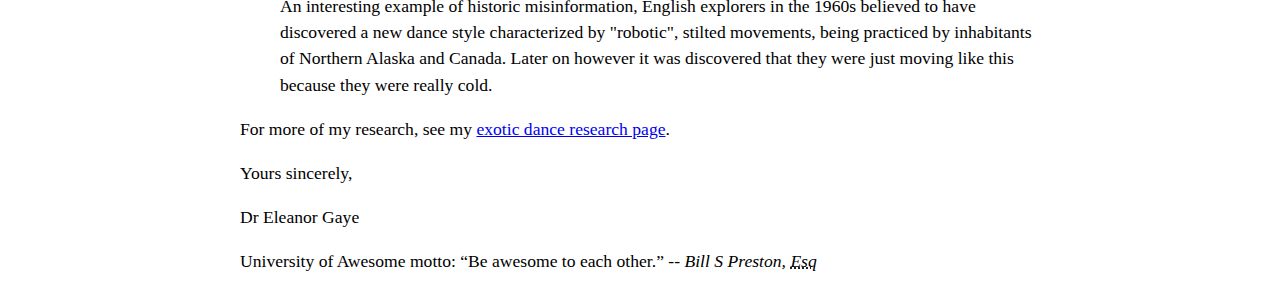
<file: letter-markup/index.html>
<!DOCTYPE html>
<html lang="en">
    <head>
        <meta charset="utf-8">
        <meta name="viewport" content="width=device-width, initial-scale=1.0">
        <meta name="author" content="Ben Parrott">
        <title>Awesome science application correspondance</title>
        <style>
            html {
                font-size: 16px;
            }
            body {
                max-width: 800px;
                margin: 0 auto;
            }
            .sender-column {
                text-align: right;
            }
            h1 {
                font-size: 1.5rem;
            }
            h2 {
                font-size: 1.3rem;
            }
            p, ul, ol, dl, address {
                font-size: 1.1rem;
            }
            p, li, dd, dt, address {
                line-height: 1.5;
            }
            address {
                font-style:normal;
                margin: 1rem 0;
            }
        </style>
    </head>
    <body>
        <address class="sender-column">
            <p>
                <strong>Dr. Eleanor Gaye</strong><br>
                Awesome Science faculty<br>
                University of Awesome<br>
                Bobtown, CA 99999,<br>
                USA
            </p>
            <p><strong>Tel</strong>: 123-456-7890<br></p>
            <p><strong>Email</strong>: no_reply@example.com<br></p>
        </address>
            <p class="sender-column"><time datetime="2016-01-20">20 January 2016</time></p>
        

<address>
    <p>
        <strong>Miss Eileen Dover</strong><br>
        4321 Cliff Top Edge<br>
        Dover, CT9 XXX<br>
        UK
    </p>
</address>


<h1>Re: Eileen Dover university application</h1>

<p>Dear Eileen,</p>

<p>Thank you for your recent application to join us at the University of Awesome's science faculty to study as part of your <abbr title="Philosophy Doctorate">PhD</abbr> next year. I will answer your questions one by one, in the following sections.</p>

<h2>Starting dates</h2>

<p>We are happy to accommodate you starting your study with us at any time, however it would suit us better if you could start at the beginning of a semester; the start dates for each one are as follows:</p>

<ul>
    <li>First semester: <time datetime="2016-09-09">9 September 2016</time></li>
    <li>Second semester: <time datetime="2017-01-15">15 January 2017</time></li>
    <li>Third semester: <time datetime="2017-05-02">2 May 2017</time></li>
</ul>

<p>Please let me know if this is ok, and if so which start date you would prefer.</p>

<p>You can find more information about <a href="http://example.com" title="Academic schedule">important university dates</a> on our website.</p>


<h2>Subjects of study</h2>

<p>At the <strong>Awesome</strong> Science Faculty, we have a pretty open-minded research facility — as long as the subjects fall somewhere in the realm of science and technology. You seem like an intelligent, dedicated researcher, and just the kind of person we'd like to have on our team. Saying that, of the ideas you submitted we were most intrigued by are as follows, in order of priority:</p>

<ol>
    <li>Turning H<sub>2</sub>O into wine, and the health benefits of Resveratrol (C<sub>14</sub>H<sub>12</sub>O<sub>3</sub>.)</li>
    <li>Measuring the effect on performance of funk bassplayers at temperatures exceeding 30°C (86°F), when the audience size exponentially increases (effect of 3 × 10<sup>3</sup> increasing to 3 × 10<sup>4</sup>.)</li>
    <li><abbr title="Hypertext Markup Language">HTML</abbr> and <abbr title="Cascading Style Sheets">CSS</abbr> constructs for representing musical scores.</li>
</ol>

<p>So please can you provide more information on each of these subjects, including how long you'd expect the research to take, required staff and other resources, and anything else you think we'd need to know? Thanks.</p>


<h2>Exotic dance moves</h2>

<p>Yes, you are right! As part of my <strong>post-doctorate work</strong>, I did study exotic tribal dances. To answer your question, my favourite dances are as follows, with definitions:</p>

<dl>
    <dt>Polynesian chicken dance</dt>
    <dd>A little known but very influential dance dating back as far as 300<abbr title="Before Christ">BC</abbr>, a whole village would dance around in a circle like chickens, to encourage their livestock to be "fruitful".</dd>
    <dt>Icelandic brownian shuffle</dt>
    <dd>Before the Icelanders developed fire as a means of getting warm, they used to practice this dance, which involved huddling close together in a circle on the floor, and shuffling their bodies around in imperceptibly tiny, very rapid movements. One of my fellow students used to say that he thought this dance inspired modern styles such as Twerking.</dd>
    <dt>Arctic robot dance</dt>
    <dd>An interesting example of historic misinformation, English explorers in the 1960s believed to have discovered a new dance style characterized by "robotic", stilted movements, being practiced by inhabitants of Northern Alaska and Canada. Later on however it was discovered that they were just moving like this because they were really cold.</dd>
</dl>

<p>For more of my research, see my <a href="http://example.com" title="Exotic dance page">exotic dance research page</a>.</p>

<p>Yours sincerely,</p>
<p>Dr Eleanor Gaye</p>

<p>University of Awesome motto: <q>Be awesome to each other.</q> -- <cite>Bill S Preston, <abbr title="Esquire">Esq</abbr></cite></p>
    </body>
</html>
</file>
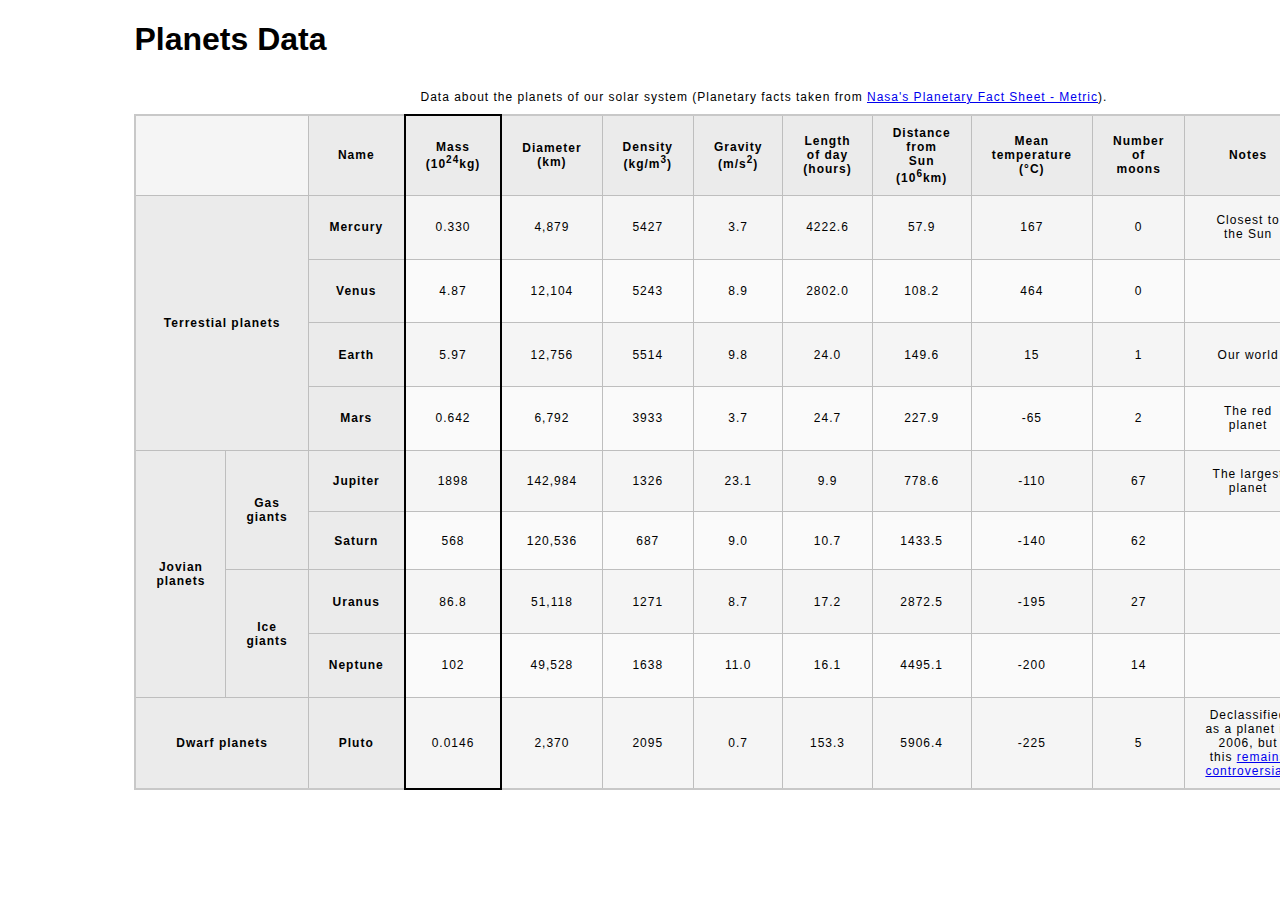
<file: planets-table/index.html>
<!DOCTYPE html>
<html lang="en">
    <head>
        <meta charset="utf-8">
        <meta name="viewport" content="width=device-width, initial-scale=1.0">
        <meta name="author" content="Ben Parrott">
        <link href="css/style.css" rel="stylesheet" type="text/css">
    </head>
    <body>

        <!-- Wrap the top-level heading in a header element -->
        <header>
            <h1>Planets Data</h1>
        </header>
        <!-- Add a main element to contain the table -->
        <!-- Add the table element. This will contain your table caption, coloumn group, table head, table body, and the data. -->
                <!-- The caption element should be the first child of the table element, and wrap the following text and link.-->
                <!-- The second child of the table element should be the colgroup element, which also contains several col elements, and helps define the purpose of the table colums. -->  
                <!-- The table head element should be the third child of the table element; it will wrap the code and content to define a row of column headers. -->    
                <!-- The fourth child of the table element should be the table body element, which will contain the code and content to display rows of data. -->

            <main>
                <table>
                    <caption>
                        Data about the planets of our solar system (Planetary facts taken from <a href="http://nssdc.gsfc.nasa.gov/planetary/factsheet/">Nasa's Planetary Fact Sheet - Metric</a>).
                    </caption>
            
                    <colgroup>
                        <col span="2">
                        <col title="Name">
                        <col title="Mass">
                        <col title="Diameter">
                        <col title="Density">
                        <col title="Gravity">
                        <col title="Length of day">
                        <col title="Distance from Sun">
                        <col title="Mean temperature">
                        <col title="Number of moons">
                        <col title="Notes">
                        <col title="Images">

                    </colgroup>
                    <thead>
                        <tr>
                            <td colspan="2"></td>
                            <th scope="col">Name</th>
                            <th scope="col">Mass (10<sup>24</sup>kg)</th>
                            <th scope="col">Diameter (km)</th>
                            <th scope="col">Density (kg/m<sup>3</sup>)</th>
                            <th scope="col">Gravity (m/s<sup>2</sup>)</th>
                            <th scope="col">Length of day (hours)</th>
                            <th scope="col">Distance from Sun (10<sup>6</sup>km)</th>
                            <th scope="col">Mean temperature (°C)</th>
                            <th scope="col">Number of moons</th>
                            <th scope="col">Notes</th>
                            <th scope="col">Image</th>
                        </tr>
                    </thead>
                    <tbody>    
                        <tr>
                            <th colspan="2" rowspan="4" scope="rowgroup">Terrestial planets</th>
                            <th scope="row">Mercury</th>  
                            <td>0.330</td>
                            <td>4,879</td>
                            <td>5427</td>
                            <td>3.7</td>
                            <td>4222.6</td>
                            <td>57.9</td>
                            <td>167</td>
                            <td>0</td>
                            <td>Closest to the Sun</td>
                            <td><img src="images/mercury.jpg" alt="Photograph of Mercury"></td>
                        </tr>
                            <tr> 
                                <th scope="row">Venus</th> 
                                <td>4.87</td>
                                <td>12,104</td>
                                <td>5243</td>
                                <td>8.9</td>
                                <td>2802.0</td>
                                <td>108.2</td>
                                <td>464</td>
                                <td>0</td>
                                <td></td>
                                <td><img src="images/venus.jpg" alt="Photograph of Venus"></td>
                            </tr>
                            <tr> 
                                <th>Earth</th>  
                                <td>5.97</td>
                                <td>12,756</td>
                                <td>5514</td>
                                <td>9.8</td>
                                <td>24.0</td>
                                <td>149.6</td>
                                <td>15</td>
                                <td>1</td>
                                <td>Our world</td>
                                <td><img src="images/earth.png" alt="Photograph of Earth"></td>
                            </tr>
                            <tr>
                                <th scope="row">Mars</th>  
                                <td>0.642</td>
                                <td>6,792</td>
                                <td>3933</td>
                                <td>3.7</td>
                                <td>24.7</td>
                                <td>227.9</td>
                                <td>-65</td>
                                <td>2</td>
                                <td>The red planet</td>
                                <td><img src="images/mars.jpg" alt="Photograph of Mars"></td>
                            </tr>
                            <tr>
                                <th rowspan="4" scope="rowgroup">Jovian planets</th>  
                                <th rowspan="2" scope="rowgroup">Gas giants</th>
                                <th scope="row">Jupiter</th>
                                <td>1898</td>
                                <td>142,984</td>
                                <td>1326</td>
                                <td>23.1</td>
                                <td>9.9</td>
                                <td>778.6</td>
                                <td>-110</td>
                                <td>67</td>
                                <td>The largest planet</td>
                                <td><img src="images/jupiter.jpg" alt="Photograph of Jupiter"></td>
                            </tr>
                            <tr>
                                <th scope="row">Saturn</th>  
                                <td>568</td>
                                <td>120,536</td>
                                <td>687</td>
                                <td>9.0</td>
                                <td>10.7</td>
                                <td>1433.5</td>
                                <td>-140</td>
                                <td>62</td>
                                <td></td>
                                <td><img src="images/saturn.jpg" alt="Photograph of Saturn"></td>
                            </tr>
                            <tr>
                                <th rowspan="2">Ice giants</th>  
                                <th>Uranus</th>
                                <td>86.8</td>
                                <td>51,118</td>
                                <td>1271</td>
                                <td>8.7</td>
                                <td>17.2</td>
                                <td>2872.5</td>
                                <td>-195</td>
                                <td>27</td>
                                <td></td>
                                <td><img src="images/uranus.jpg" alt="Photograph of Uranus"></td>
                            </tr>
                            <tr>
                                <th>Neptune</th>  
                                <td>102</td>
                                <td>49,528</td>
                                <td>1638</td>
                                <td>11.0</td>
                                <td>16.1</td>
                                <td>4495.1</td>
                                <td>-200</td>
                                <td>14</td>
                                <td></td>
                                <td><img src="images/neptune.jpg" alt="Photograph of Neptune"></td>
                            </tr>
                            <tr>
                                <th colspan="2">Dwarf planets</th>  
                                <th>Pluto</th>
                                <td>0.0146</td>
                                <td>2,370</td>
                                <td>2095</td>
                                <td>0.7</td>
                                <td>153.3</td>
                                <td>5906.4</td>
                                <td>-225</td>
                                <td>5</td>
                                <td>Declassified as a planet in 2006, but this <a href="http://www.usatoday.com/story/tech/2014/10/02/pluto-planet-solar-system/16578959/">remains controversial</a>.</td>
                                <td><img src="images/pluto.jpg" alt="Photograph of Pluto"></td>
                            </tr>
                    </tbody>
                </table>
            </main>        
        </body>
    </html>

     <!-- Please note that you do NOT need to add a table footer for this assignment. -->
</file>
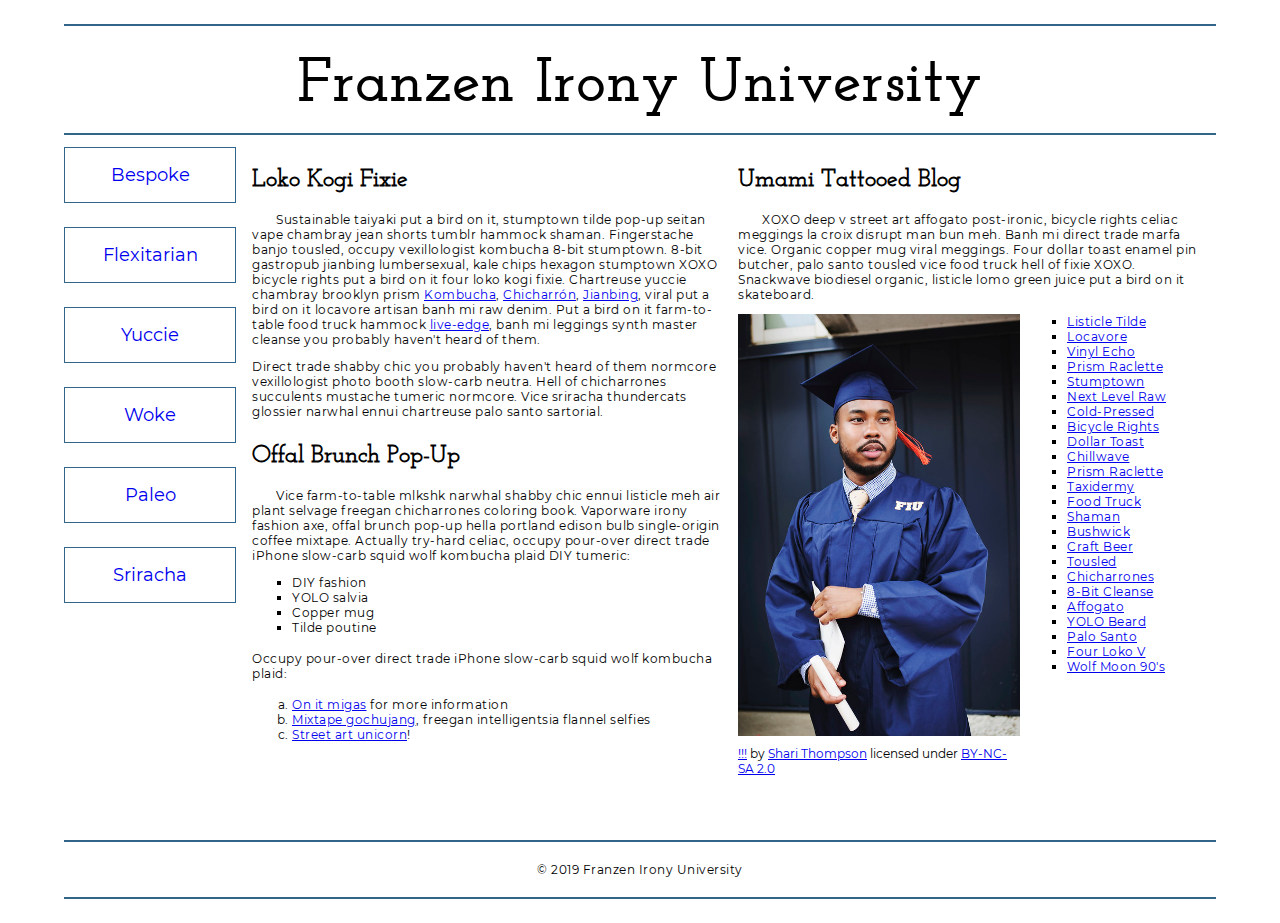
<file: school-site/index.html>
<!DOCTYPE html>
<html lang="en">
    <head>
        <meta charset="utf-8">
        <meta name="viewport" content="width=device-width, initial-scale=1.0">
        <meta name="author" content="Benjmain Parrott">
        <title>Franzen Irony University</title>
        
        <!-- Add the link element to tell the browser what file to use for style information. -->
        <link rel="stylesheet" type="text/css" href="css/style.css">

    </head>
    <body>
        <header>
            <h1>Franzen Irony University</h1>
        </header>
        <nav>
            <a href="#">Bespoke </a>
            <a href="#">Flexitarian</a>
            <a href="#">Yuccie</a>
            <a href="#">Woke</a>
            <a href="#">Paleo</a>
            <a href="#">Sriracha</a>
        </nav>
        <main>
            <section>
                <h2>Loko Kogi Fixie</h2>
                <p>Sustainable taiyaki put a bird on it, stumptown tilde pop-up seitan vape chambray jean shorts tumblr hammock shaman. Fingerstache banjo tousled, occupy vexillologist kombucha 8-bit stumptown. 8-bit gastropub jianbing lumbersexual, kale chips hexagon stumptown XOXO bicycle rights put a bird on it four loko kogi fixie. Chartreuse yuccie chambray brooklyn prism 
                    <a href="https://en.wikipedia.org/wiki/Kombucha">Kombucha</a>,
                    <a href="https://en.wikipedia.org/wiki/Chicharr%C3%B3n">Chicharrón</a>,
                    <a href="https://en.wikipedia.org/wiki/Jianbing">Jianbing</a>, viral put a bird on it locavore artisan banh mi raw denim. Put a bird on it farm-to-table food truck hammock <a href="https://en.wikipedia.org/wiki/Live_edge">live-edge</a>, banh mi leggings synth master cleanse you probably haven't heard of them.</p>
                <p>Direct trade shabby chic you probably haven't heard of them normcore vexillologist photo booth slow-carb neutra. Hell of chicharrones succulents mustache tumeric normcore. Vice sriracha thundercats glossier narwhal ennui chartreuse palo santo sartorial. </p>
                <h2>Offal Brunch Pop-Up</h2>
                <p>Vice farm-to-table mlkshk narwhal shabby chic ennui listicle meh air plant selvage freegan chicharrones coloring book. Vaporware irony fashion axe, offal brunch pop-up hella portland edison bulb single-origin coffee mixtape. Actually try-hard celiac, occupy pour-over direct trade iPhone slow-carb squid wolf kombucha plaid DIY tumeric:</p>
                <ul class="long-list">
                    <li>DIY fashion</li>
                    <li>YOLO salvia</li>
                    <li>Copper mug</li>
                    <li>Tilde poutine</li>
                </ul>
                <p>Occupy pour-over direct trade iPhone slow-carb squid wolf kombucha plaid:</p>
                <ol>
                    <li><a href="#">On it migas</a> for more information</li>
                    <li><a href="#">Mixtape gochujang</a>, freegan intelligentsia flannel selfies</li>
                    <li><a href="#">Street art unicorn</a>!</li>
                </ol>
            </section>
            <section>
                <h2>Umami Tattooed Blog</h2>
                <p>XOXO deep v street art affogato post-ironic, bicycle rights celiac meggings la croix disrupt man bun meh. Banh mi direct trade marfa vice. Organic copper mug viral meggings. Four dollar toast enamel pin butcher, palo santo tousled vice food truck hell of fixie XOXO. Snackwave biodiesel organic, listicle lomo green juice put a bird on it skateboard.</p>
                <figure>
                    <img src="images/grad.jpg" alt="statue at Bellevue Community College">
                    <figcaption>
                        <a href="https://live.staticflickr.com/4353/35532378753_9a112d3ef6_c.jpg">!!!</a> by <a href="https://www.flickr.com/photos/shari-thompson/">Shari Thompson</a> licensed under <a href="https://creativecommons.org/licenses/by-nc-sa/2.0/legalcode">BY-NC-SA 2.0</a>
                    </figcaption>
                </figure>
                <ul class="long-list">
                    <li><a href="#">Listicle Tilde </a></li>
                    <li><a href="#">Locavore</a></li>
                    <li><a href="#">Vinyl Echo</a></li>
                    <li><a href="#">Prism Raclette</a></li>
                    <li><a href="#">Stumptown</a></li>
                    <li><a href="#">Next Level Raw</a></li>
                    <li><a href="#">Cold-Pressed</a></li>
                    <li><a href="#">Bicycle Rights</a></li>
                    <li><a href="#">Dollar Toast</a></li>
                    <li><a href="#">Chillwave</a></li>
                    <li><a href="#">Prism Raclette</a></li>
                    <li><a href="#">Taxidermy</a></li>
                    <li><a href="#">Food Truck</a></li>
                    <li><a href="#">Shaman</a></li>
                    <li><a href="#">Bushwick</a></li>
                    <li><a href="#">Craft Beer</a></li>
                    <li><a href="#">Tousled</a></li>
                    <li><a href="#">Chicharrones</a></li>
                    <li><a href="#">8-Bit Cleanse</a></li>
                    <li><a href="#">Affogato</a></li>
                    <li><a href="#">YOLO Beard</a></li>
                    <li><a href="#">Palo Santo</a></li>
                    <li><a href="#">Four Loko V</a></li>
                    <li><a href="#">Wolf Moon 90's</a></li>
                </ul>
            </section>
        </main>
        <footer>
            <p>&copy; 2019 Franzen Irony University</p>
        </footer>
    </body>
</html>
</file>
<file: css/style.css>
/* || General Setup */

@import url('https://fonts.googleapis.com/css?family=Lato:400,400i,900,900i|Roboto+Condensed:400,400i,700|Roboto:400,400i,900|Shadows+Into+Light');

html {
    margin: 0;
    padding: 0;
    font-size: 16px;
    background-color: #FFFFFF;
}

body {
    max-width:1200px;
    margin:0 auto;
    padding:1rem 2rem;    
    color:#111;
    font-family: 'Roboto Condensed', sans-serif;
       
} 

header {
    border-bottom: .0625rem solid #333;
    margin-bottom:4rem;
    padding-bottom:2rem;
  
}
 
h1 {
    font-size: 6rem;
    font-weight:100;
    color: #333;
    font-family: Lato, sans-serif;
    text-shadow:2px 2px 3px #333;      
    margin:0;
}

h1 span {
    color:#8C2B3F;
}

h2 {
    
    font-size:2rem;
    margin-top:0;
    font-weight:100;
    font-family:'Lato', sans-serif;
    
}

p, li {
  font-size: 1rem;
  line-height: 1.5;
}

blockquote {
    
    border-top:.0625rem solid #333;
    border-bottom:.0625rem solid #333;
    margin:2rem 0;
    padding:2rem 4rem;
    text-align:center;
    font-style:italic;
}

nav {
      float:left;
      display: flex;
      flex-wrap:wrap;
      flex-direction: column;
      width:14rem;
      border:.0625rem solid #333;
      background-color:#8FB0D0;
      position:absolute;
}

nav img {
    width:100%;
    border-bottom:.0625rem solid #333;
}

nav p {
    margin:0;
    padding:1rem;
    font-size:.75rem;
    background-color:#242F40;
    color:#B1BED3;
    border-top:.0625rem solid #333;
}

nav p a {
    
    color:#B1BED3;
}

nav p a:hover,
figcaption a:hover {
    color:#495F83;
    text-decoration:none;
}

nav ul {
    border-bottom:.0625rem solid #333;
    list-style-type:none;
    margin:0;
    padding:0;
}

nav ul a {
    display: block;
    font-size: 1.5rem;
    line-height: 1.7;
    padding:.75rem 1.25rem;
    text-decoration: none;
    color: #333;
    font-family:'Roboto', sans-serif;
}

nav :nth-child(2) {
    margin-top:0;
}

nav a:hover {
  color:#FFF;
    background-color:#333;
}

nav a:active {
    color:#FFF;
    font-style: italic;
    background-color:#333;
}

/* || main layout */

main {
    padding-left:2%;
    padding-right:2%;
    margin-left:14rem;
}

section {
    margin-bottom:.5%;
}

aside {
    display:flex;
}

figure {
    
    background-color:#242F40;
}

/* || Media */

.fig-1 {
    
    width:49%;
    margin-left:0;
    margin-right:1%;
}

.fig-2 {
    
    width:49%;
    margin-right:0;
    margin-left:1%;
}

figure img {
  width: 100%;
  margin:0;   
}

figcaption {
    font-size:.75rem;
    padding:.5rem;
    margin:0;
    background-color:#242F40;
    color:#B1BED3;
}

figcaption a {
    
    font-size:.75rem;
    color:#B1BED3;
}

figure video,
figure iframe {
    border:none;
    background-color:#000;
}

/* || Written Content */

article {
  margin:0;
}

article>p {
  margin-top:0;
}

article>p>a {
    
    color:darkblue;
}

/* || Footer Layout */

footer {
    clear:both;
    overflow:auto;
    margin:3% 2%;
    border-top: 1px solid #333;
}

.copyright {
    font-size:.75rem;
    text-align:right;
}

footer a {
    font-size:.75rem;
    color:darkblue;
}

article p a:hover,
footer a:hover {
  text-decoration:none;
  color:#495F83;
}

.return {
    font-size:.75rem;
    float:left;
}
</file>
<file: blog/css/style.css>
/* TO GET AN IDEA OF THE CSS YOU WILL LIKELY BE USING, SEE THE LISTS BELOW. */

        /* 
        
        Spacing 

            - padding (shorthand and/or specific properties like padding-bottom, etc.)

            - margin, (shorthand and/or specific properties like margin-top, etc.)

            - letter-spacing, word-spacing, line-height

            - width, max-width, min-width
            - height, max-height, min-height

        Typography 

            - font-family, font-size, font-style, font-weight

            - text-decoration, text-align

            - color

            - text-shadow, text-transform

        Box, Layout and Border 

            - border (shorthand and/or specific properties like border-top, border-bottom-radius, border-width, etc.)

            - box-shadow

            - display, float, align-items, align-content

            - grid-template-columns, grid-column-gap

            - transform

        Other

            - :nth()-child (to target specific child elements)

            - :focus, :hover, :active (to target link states)

            - @font-face or @import (to import typefaces)

        */


/* ------ START WRITING YOUR CODE BELOW ------ */

/* IMPORTED FONTS */

@font-face {
    font-family: ultra;
    src: url(../fonts/serif/ultra-regular.ttf) format('truetype');
    font-weight: normal;
    font-style: normal;
}

@font-face {
    font-family: Roboto;
    src: url(../fonts/sans-serif/roboto-regular.ttf);
    font-weight: normal;
    font-style: normal;
}

@font-face {
    font-family: Lato;
    src: url(../fonts/sans-serif/lato-regular.ttf) format('truetype');
    font-weight: normal;
    font-style: normal;
}

/* TYPOGRAPHY */

p {
    font-family: Roboto, Helvetica, sans-serif;
}

h1, h2, h3, h4 {
    font-family: Lato, Arial, sans-serif;
    letter-spacing: 0.0325rem;
}

h1 {
    font-size: 3rem;
    letter-spacing: 0.25rem;
    transform: rotate(-3deg);
}

.highlight {
    display: inline-block;
    font-family: ultra, Georgia, serif;
    border: 1px solid black;
    padding: 1rem 2rem;
    border-radius: 0.3rem;
    border-top-left-radius: 1rem;
    border-bottom-right-radius: 1rem;
    color: rgb(39, 38, 38);
    background-color: rgb(51, 180, 250);
    box-shadow: 5px 5px 4px -1px #888; 
    text-transform: uppercase;
    letter-spacing: 0.4rem;
}

/* GENERAL SETUP AND DEFAULTS */

* {
    box-sizing: border-box;
}

html {
   font-size: 16px;
}

body {
    margin: 1.5rem auto;
    width: 90%;
    min-width: 56.25rem;
}

/* LAYOUT */

header {
    padding: 0.5rem 0rem 1rem 0rem;
}

nav {
    margin-top: 3rem;
}

.main-section {
    display: grid;
    grid-template-columns: 4fr 1fr;
    grid-gap: 1rem;
}

article {
    grid-column: 1/2;
    grid-row: 1;
}

aside {
    grid-column: 2/3;
    grid-row: 1;
    border-left: 2px solid rgb(51, 180, 250);
    padding-left: 0.75rem;
}

aside p {
    border-bottom: 2px solid rgb(51, 180, 250);
    padding-bottom: 0.75rem;
}

.subsection {
    display: flex;
    padding-top: 3rem;
}

.expand {
    font-size: 0.5rem;
}

footer {
    display:inline-flex;
    text-anchor: start;
    text-align: end;
    font-size: 1rem;
    font-family: Arial, Helvetica, sans-serif;
    padding-top: 4rem;
}



/* IMAGES AND FIGURES */

img {
    width: 100%;
}

figure {
    margin: 0px;
}

.article-image {
    width: 33%;
    float: left;
    margin-right: 0.75rem;
}

.subsection {
    margin: 1rem 0rem;
}

.subsection figure {
    text-align: center;
    margin: 0rem 0.25rem;
    background-color: rgb(150, 202, 230);
}

.subsection figure figcaption {
    padding: 0.5rem 0rem;
}

/* LINK AND NAVIGATION */

a {
    text-decoration: none;
}

nav a {
    display: inline-block;
    padding: 1.25rem 2rem;
    font-size: 1.5rem;
    font-family: lato, Arial, sans-serif;
    color: rgb(51, 180, 250);
}

nav {
    border-top: 1px solid rgb(51, 180, 250);
    border-bottom: 1px solid rgb(51, 180, 250);
}

button {
    font-size: 3rem;
    font-family: Rozhanone, Montserrat, Opensans;
    font-weight: bold;
    border-radius: 0.625rem;
    border-width: 0.5rem;
    padding-top: 1rem 0rem;
    margin-top: 2rem;
    border-color: grayblack;
    color: black;
    background-color:rgb(51, 180, 250)
} 

button:hover {
    transform: scale(1.25);
}
</file>
<file: homepage-overhaul/css/style.css>
/* || General Setup */

@import url('https://fonts.googleapis.com/css?family=Lato:400,400i,900,900i|Roboto+Condensed:400,400i,700|Roboto:400,400i,900|Shadows+Into+Light');

html {
    margin: 0;
    padding: 0;
    font-size: 16px;
    background-color: #FFFFFF;
}

body {
    max-width:1200px;
    margin:0 auto;
    padding:1rem 2rem;    
    color:#111;
    font-family: 'Roboto Condensed', sans-serif;
       
} 

header {
    border-bottom: .0625rem solid #333;
    margin-bottom:4rem;
    padding-bottom:2rem;
  
}
 
h1 {
    font-size: 6rem;
    font-weight:100;
    color: #333;
    font-family: Lato, sans-serif;
    text-shadow:2px 2px 3px #333;      
    margin:0;
}

h1 span {
    color:#8C2B3F;
}

h2 {
    
    font-size:2rem;
    margin-top:0;
    font-weight:100;
    font-family:'Lato', sans-serif;
    
}

p, li {
  font-size: 1rem;
  line-height: 1.5;
}

blockquote {
    
    border-top:.0625rem solid #333;
    border-bottom:.0625rem solid #333;
    margin:2rem 0;
    padding:2rem 4rem;
    text-align:center;
    font-style:italic;
}

nav {
      float:left;
      display: flex;
      flex-wrap:wrap;
      flex-direction: column;
      width:14rem;
      border:.0625rem solid #333;
      background-color:#8FB0D0;
      position:fixed;
}

nav img {
    width:100%;
    border-bottom:.0625rem solid #333;
}

nav p {
    margin:0;
    padding:1rem;
    font-size:.75rem;
    background-color:#242F40;
    color:#B1BED3;
    border-top:.0625rem solid #333;
}

nav p a {
    
    color:#B1BED3;
}

nav p a:hover,
figcaption a:hover {
    color:#495F83;
    text-decoration:none;
}

nav ul {
    border-bottom:.0625rem solid #333;
    list-style-type:none;
    margin:0;
    padding:0;
}

nav ul a {
    display: block;
    font-size: 1.5rem;
    line-height: 1.7;
    padding:.75rem 1.25rem;
    text-decoration: none;
    color: #333;
    font-family:'Roboto', sans-serif;
}

nav :nth-child(2) {
    margin-top:0;
}

nav a:hover {
  color:#FFF;
    background-color:#333;
}

nav a:active {
    color:#FFF;
    font-style: italic;
    background-color:#333;
}

/* || main layout */

main {
    padding-left:2%;
    padding-right:2%;
    margin-left:14rem;
}

section {
    margin-bottom:.5%;
}

aside {
    display:flex;
}

figure {
    
    background-color:#242F40;
}

/* || Media */

.fig-1 {
    
    width:49%;
    margin-left:0;
    margin-right:1%;
}

.fig-2 {
    
    width:49%;
    margin-right:0;
    margin-left:1%;
}

figure img {
  width: 100%;
  margin:0;   
}

figcaption {
    font-size:.75rem;
    padding:.5rem;
    margin:0;
    background-color:#242F40;
    color:#B1BED3;
}

figcaption a {
    
    font-size:.75rem;
    color:#B1BED3;
}

figure video,
figure iframe {
    border:none;
    background-color:#000;
}

/* || Written Content */

article {
  margin:0;
}

article>p {
  margin-top:0;
}

article>p>a {
    
    color:darkblue;
}

/* || Footer Layout */

footer {
    clear:both;
    overflow:auto;
    margin:3% 2%;
    border-top: 1px solid #333;
}

.copyright {
    font-size:.75rem;
    text-align:right;
}

footer a {
    font-size:.75rem;
    color:darkblue;
}

article p a:hover,
footer a:hover {
  text-decoration:none;
  color:#495F83;
}

.return {
    font-size:.75rem;
    float:left;
}
</file>
<file: planets-table/css/style.css>
html {
  font-family: sans-serif;
    font-size:16px;
}

header, 
main {
    
    margin:0 auto;
    width:80%;
}

table {
  border-collapse: collapse;
  border: 2px solid rgb(200,200,200);
  letter-spacing: 1px;
  font-size: 0.75rem;
    width:100%;
    max-width:1920px;
}

td, th {
  border: 1px solid rgb(190,190,190);
  padding: .625rem 1.25rem;
}

th {
  background-color: rgb(235,235,235);
}

td {
  text-align: center;
}

tr:nth-child(even) td {
  background-color: rgb(250,250,250);
}

tr:nth-child(odd) td {
  background-color: rgb(245,245,245);
}

col:nth-child(3) {
    border:2px solid #000;
}

caption {
  padding: .625rem;
}

img {
    
    width:100%; max-width:4.53125rem;
    
}
</file>
<file: school-site/css/style.css>
/* General setup */

* {
    box-sizing: border-box;
}

html {
    font-size:16px;
}

body {
    margin: 1.5rem auto;
    width:90%;
    min-width:56.25rem;
}

/* Layout */

main {
    overflow:auto;
    min-width:45rem;
    
}

section {
    float: left;
    min-width: 22.5rem;
    width:50%;
}

figure {
    width:60%;
    margin:0 10% 0 0;
    float:left;
}

figure img {
    width:100%;
    max-width:25rem;
}

figcaption {
    margin:.375rem 0;
}

.long-list {
    margin-top:0;
}

nav {
    float: left;
    width:11.25rem;
}

footer {
    clear: both;
    margin-top:1.5rem;
}

section, aside, nav, footer {
  padding: .5rem;
}

/* header and footer */

header, footer {
  border-top: .125rem solid #33658A;
  border-bottom: .125rem solid #33658A;
}

/* ------ START WRITING YOUR CODE BELOW THIS LINE ------ */

/* NO changes should be made to any of the code above. */

/* NOTE: While you will be using some of the same CSS properties, the VALUES 
   may need to be different in order to style the page correctly. */



/* Imported Typfaces */

        @font-face{

            font-family: Montserrat;
            src: url(../fonts/montserrat-regular.ttf) format('truetype');
            font-weight: normal;
            font-style: normal;
        }

        @font-face{

            font-family: Josefinslab;
            src: url(../fonts/josefinslab-regular.ttf) format('truetype');
            font-weight: normal;
            font-style: normal;
        }


/* Typography Styles */

html {
    font-family: Montserrat, Arial, sans-serif;
}

h1 {
    font-family: Josefinslab, Georgia, serif;
    letter-spacing: 0.125rem;
    font-size: 3.75rem;
    margin: 1.125rem;
    text-align: center;

}

h2 {
    font-family: Josefinslab, Georgia, serif;
    font-size: 1.5rem;
}

h2 + p {
    text-indent: 1.5rem;
}

p {
    font-size: 0.75rem;
    letter-spacing: 0.03125rem;
}

li {
    font-size: 0.75rem;
    letter-spacing: 0.03125rem;
}

figcaption {
    font-size: 00.75rem;
    margin-bottom: 2rem;
}


/* Link Styling */

a {
    outline: none;
}

a:link,
a:visted {
    color: #33658A;
}

a:focus,
a:hover {
    text-decoration: none;
}


/* List Styling */

ul {
    margin: 1rem 0;
    list-style-type: square;
}

ol {
    margin: 1rem 0;
    list-style-type: lower-alpha;
}

.long-list a:hover {
    text-transform: uppercase;
}


/* Navigation Menu */

nav {
    padding-left: 0;
    margin-top: 0.25rem;
}

nav a {
    text-decoration: none;
    display: inline-block;
    width: 100%;
    line-height: 3;
    text-align: center;
    font-size: 1.125rem;
    margin-bottom: 1.5rem;
    border: 0.0625rem solid #33658A;
}

nav a:focus,
nav a:hover {
    color: #ffffff;
    background-color: #33658A;
}

nav a:active {
    color: #fff;
    background-color: black;
}


/* Footer Styles */

footer {
    text-align: center;
}
</file>
